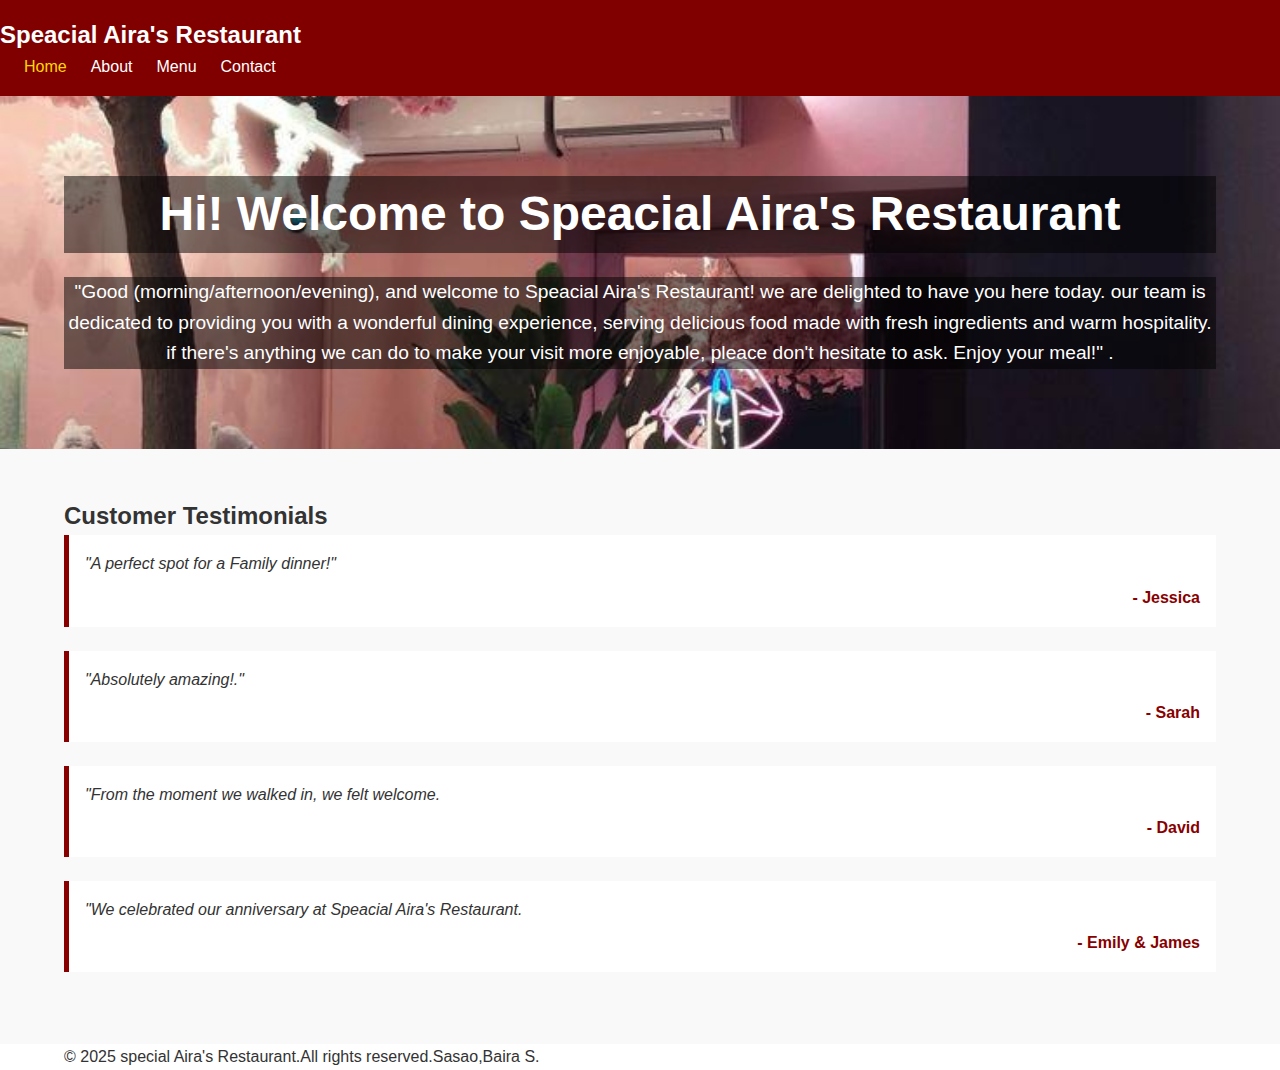
<file: index.html>
<!DOCTYPE html>
<html>

<head>
  <meta charset="UTF-8">
  <meta name="viewport" content="width=device-width, initial-scale=1">
  <title>Speacial Aira's Restaurant</title>
  <link rel="stylesheet" href="styles.css">
</head>

<body>
  <header>
    <nav class="navbar">
      <div class="logo">
        <a href="index.html">Speacial Aira's Restaurant</a>
      </div>
      <ul class="nav-links">
        <li><a href="index.html" class="active">Home</a></li>
        <li><a href="about.html">About</a></li>
        <li><a href="menu.html">Menu</a></li>
        <li><a href="contact.html">Contact</a></li>
      </ul>
    </nav>
  </header>
  <main>
    <section class="hero">
      <div class="container">
        <h1> Hi! Welcome to Speacial Aira's Restaurant</h1>
        <p>"Good (morning/afternoon/evening), and welcome to Speacial Aira's Restaurant! we are  delighted to have you here today. our team is dedicated to providing you with a wonderful dining experience, serving delicious food made with fresh ingredients and warm hospitality. if there's anything we can do to make your visit more enjoyable, pleace don't hesitate to ask. Enjoy your meal!" .</p>
      </div>
    </section>
    <section class="testimonials">
      <div class="container">
        <h2> Customer Testimonials</h2>
        
        <div class="testimonial">
        
          <p>"A perfect spot for a Family dinner!"</p>
          <span> - Jessica </span>
        </div>
      
        <div class="testimonial">
          <p>"Absolutely amazing!."</p>
          <span> - Sarah </span>
        </div>
        <div class="testimonial">
          <p>"From the moment we walked in, we felt welcome.</p>
          <span> - David</span>
        </div>
        <div class="testimonial">
          <p>"We celebrated our anniversary at Speacial Aira's Restaurant.</p>
          <span> - Emily & James</span>
        </div>
      </div>
    </section>
  </main>
  <footer>
    <div class="container">
      <p>&copy; 2025 special Aira's Restaurant.All rights reserved.Sasao,Baira S.</p>
    </div>
  </footer>

</body>

</html>
</file>
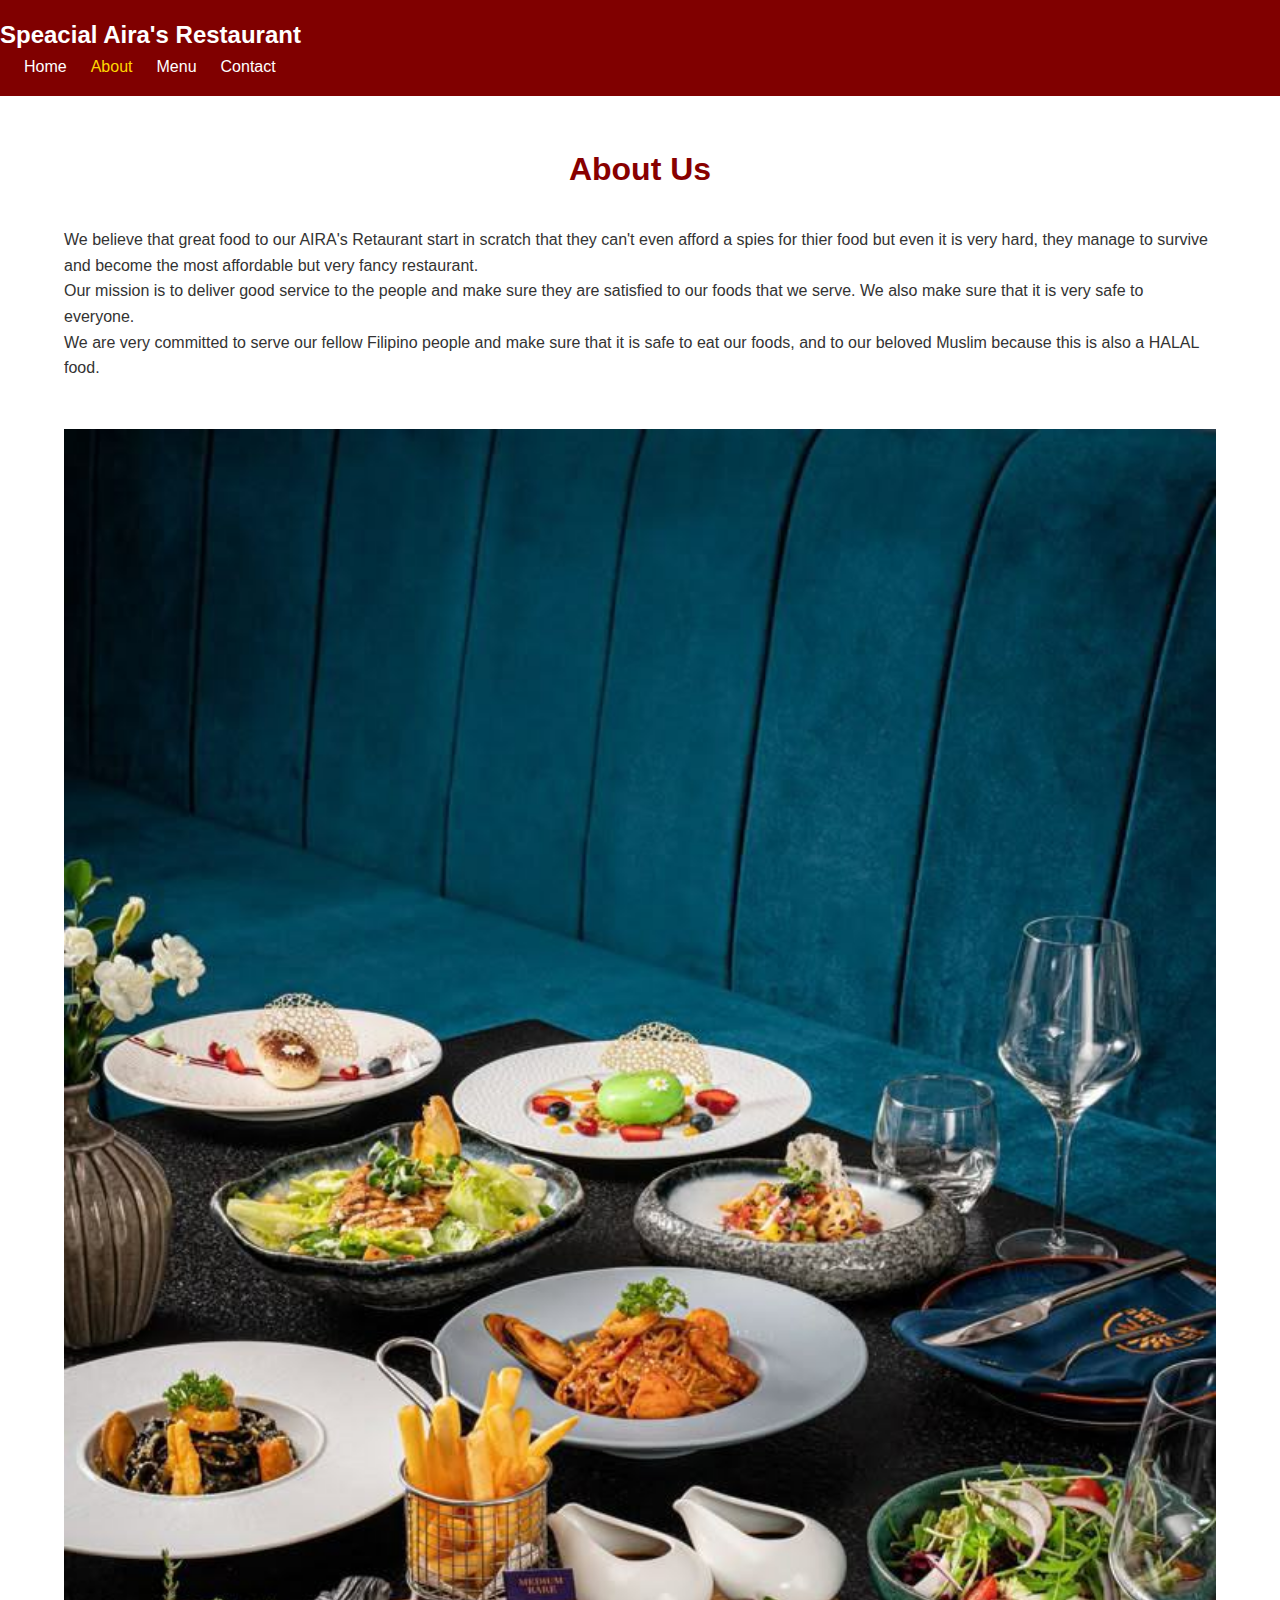
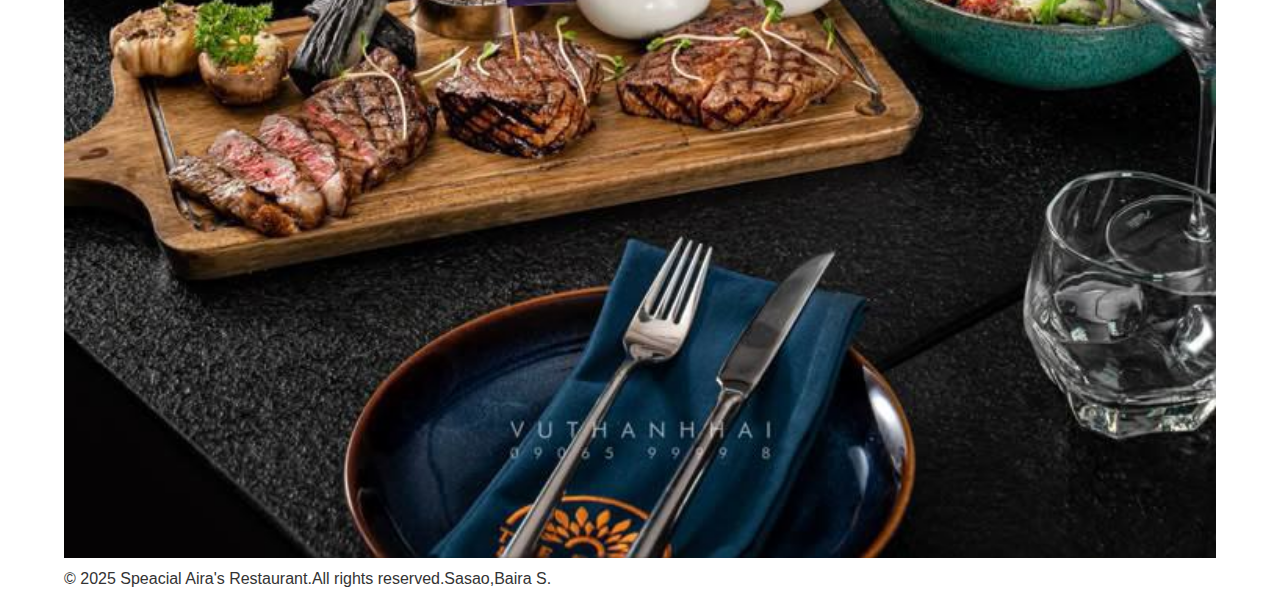
<file: about.html>
<!DOCTYPE html>
<html>

<head>
  <meta charset="UTF-8">
  <meta name="viewport" content="width=device-width, initial-scale=1">
  <title>Speacial Aira's Restaurant</title>
  <link rel="stylesheet" href="styles.css">
</head>

<body>
  <header>
    <nav class="navbar">
      <div class="logo">
        <a href="index.html">Speacial Aira's Restaurant</a>
      </div>
      <ul class="nav-links">
        <li><a href="index.html">Home</a></li>
        <li><a href="about.html" class="active">About</a></li>
        <li><a href="menu.html">Menu</a></li>
        <li><a href="contact.html">Contact</a></li>
      </ul>
    </nav>
  </header>
  <main>
    <section class="about">
      <div class="container">
        <h1>About Us</h1>
        <p>We believe that great food to our AIRA's Retaurant start in scratch that they can't even afford a spies for thier food but even it is very hard, they manage to survive and become the most affordable but very fancy restaurant. </p>
        <p>Our mission is to deliver good service to the people and make sure they are satisfied to our foods that we serve. We also make sure that it is very safe to everyone.</p>
        <p>We are very committed to serve our fellow Filipino people and make sure that it is safe to eat our foods, and to our beloved Muslim because this is also a HALAL food.</p>
      </div>
    </section>
    <section class="banner">
      <div class="container">
        <img src="menu.jpg" alt="baira's Banner" style="width: 100%; height: auto;">
      </div>
    </section>
  </main>
  <footer>
    <div class="container">
      <p>&copy; 2025 Speacial Aira's Restaurant.All rights reserved.Sasao,Baira S.</p>
    </div>
  </footer>

</body>

</html>
</file>
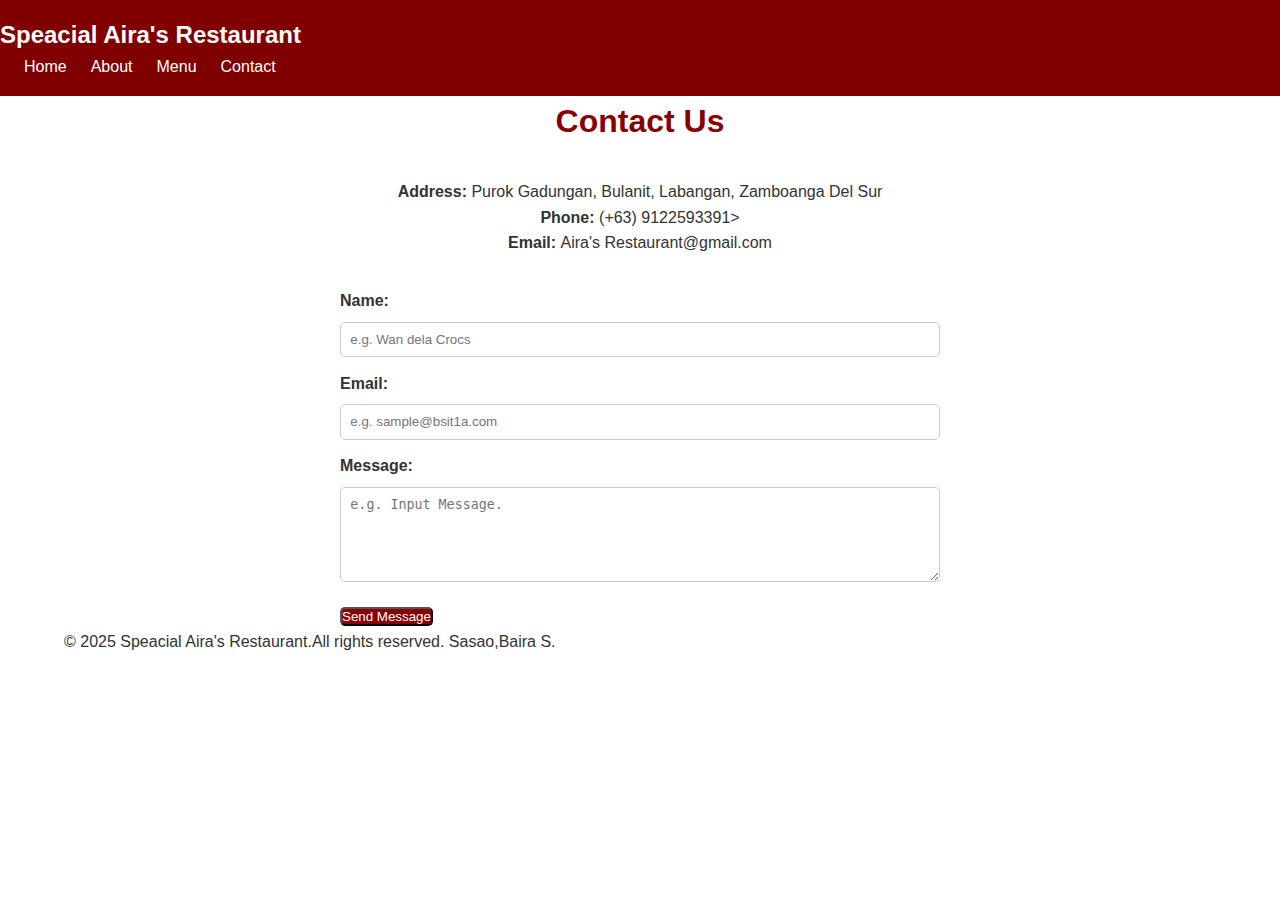
<file: contact.html>
<!DOCTYPE html>
<html>

<head>
  <meta charset="UTF-8">
  <meta name="viewport" content="width=device-width, initial-scale=1">
  <title>Speacial Aira's Restaurant</title>
  <link rel="stylesheet" href="styles.css">
</head>

<body>
  <header>
    <nav class="navbar">
      <div class="logo">
        <a href="index.html">Speacial Aira's Restaurant</a>
      </div>
      <ul class="nav-links">
        <li><a href="index.html">Home</a></li>
        <li><a href="about.html">About</a></li>
        <li><a href="menu.html">Menu</a></li>
        <li><a href="contact.html" class="Active">Contact</a></li>
      </ul>
    </nav>
  </header>
  <main>
    <section class="contact">
      <div class="container">
        <h1>Contact Us</h1>
        <div class="contact-details">
          <p><strong>Address:</strong> Purok Gadungan, Bulanit, Labangan, Zamboanga Del Sur</p>
          <p><strong>Phone: </strong> (+63) 9122593391>
          <p><strong>Email: </strong>Aira's Restaurant@gmail.com</p>
        </div>
        <form action="" method="post" class="contact-form">
          <label for="name">Name: </label>
          <input type="text" id="name" name="name" placeholder="e.g. Wan dela Crocs">
          <br>
          <label for="email">Email: </label>
          <input type="email" id="email"
         name="email" placeholder="e.g. sample@bsit1a.com">
         <br>
         <label for="message">Message: </label>
         <textarea id="message" name="message" rows="5" placeholder="e.g. Input Message."></textarea>
         <br>
         <button type="submit">Send Message</button>
         </form>
      </div>
    </section>
    </main>
      <footer>
    <div class="container">
      <p>&copy; 2025 Speacial Aira's Restaurant.All rights reserved. Sasao,Baira S.</p>
    </div>
  </footer>

</body>

</html>
</file>
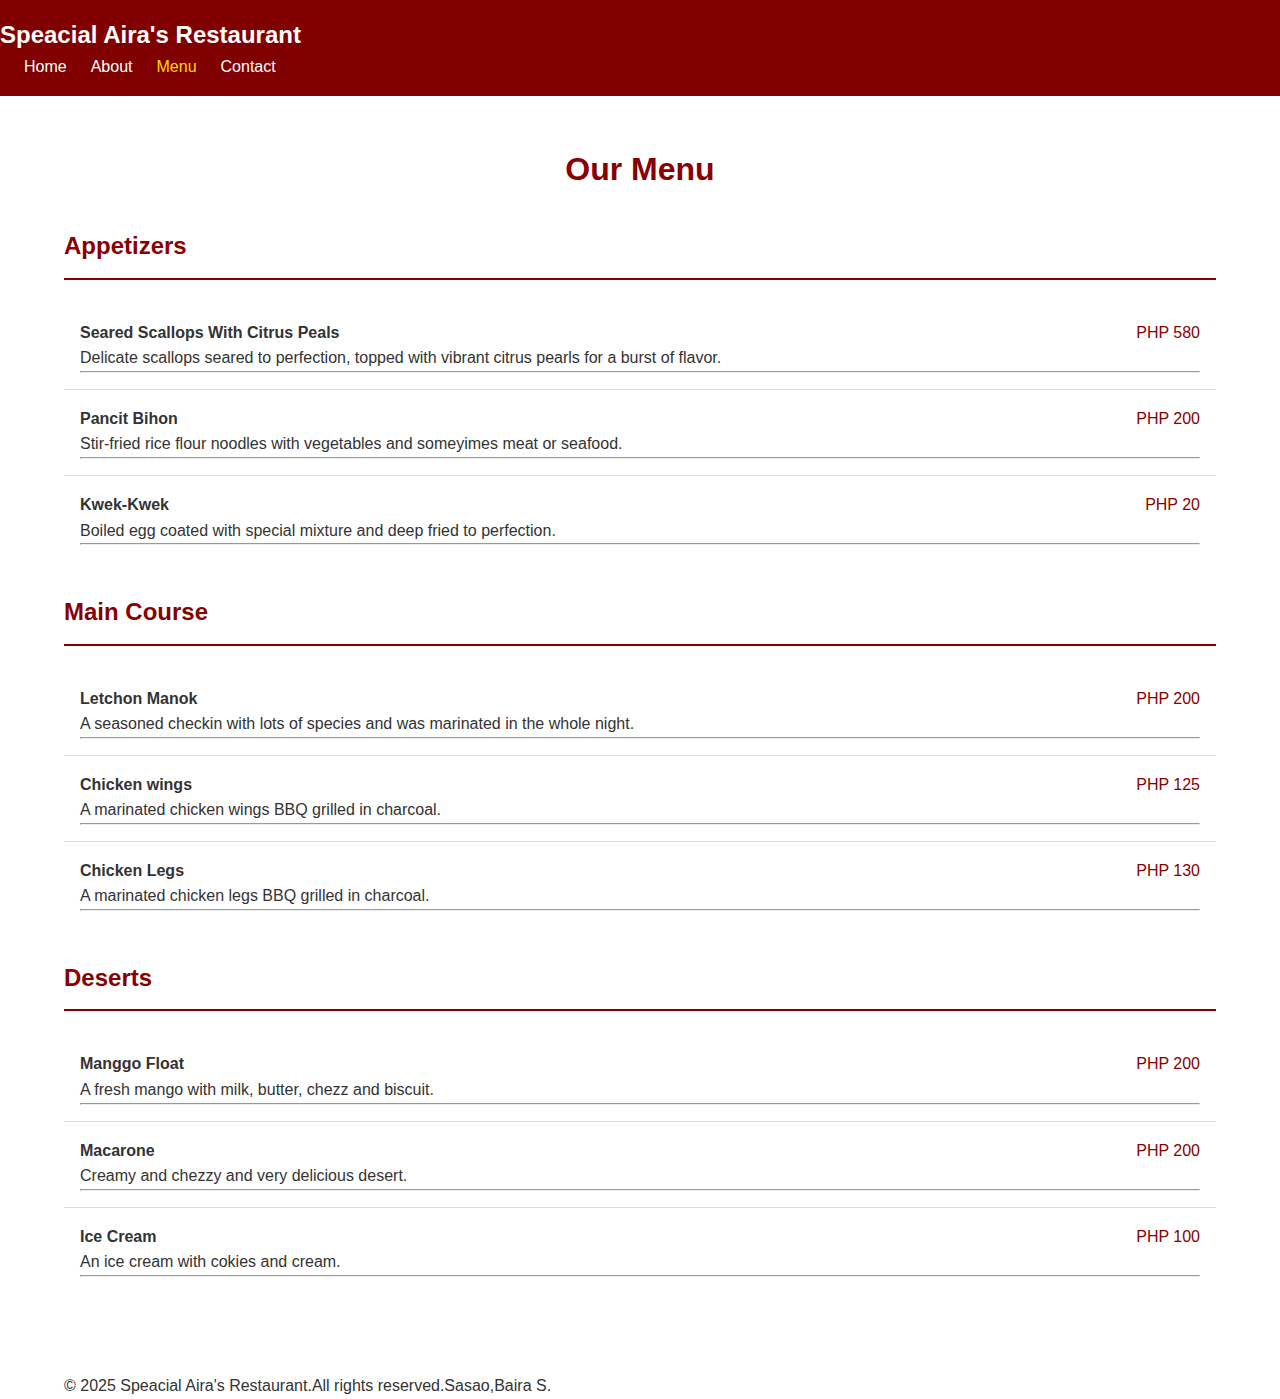
<file: menu.html>
<!DOCTYPE html>
<html>

<head>
  <meta charset="UTF-8">
  <meta name="viewport" content="width=device-width, initial-scale=1">
  <title>special Aira's Restaurant</title>
  <link rel="stylesheet" href="styles.css">
</head>

<body>
  <header>
    <nav class="navbar">
      <div class="logo">
        <a href="index.html">Speacial Aira's Restaurant</a>
      </div>
      <ul class="nav-links">
        <li><a href="index.html">Home</a></li>
        <li><a href="about.html">About</a></li>
        <li><a href="menu.html" class="active">Menu</a></li>
        <li><a href="contact.html">Contact</a></li>
      </ul>
    </nav>
  </header>
  <main>
    <section class="menu">
      <div class="container">
        <h1>Our Menu</h1>
        <div class="menu-section" </div>
        <h2>Appetizers</h2>
        <ul>
          <li>
            <span class="dish">Seared Scallops With Citrus Peals</span>
            <span class="price">PHP 580</span>
            <p>Delicate scallops seared to perfection, topped with vibrant citrus pearls for a burst of flavor.</p>
          <hr>
          </li>
          <li>
            <span class="dish">Pancit Bihon</span>
            <span class="price">PHP 200</span>
            <p> Stir-fried rice flour noodles with vegetables and someyimes meat or seafood.</p>
            <hr>
          </li>
          <li>
            <span class="dish">Kwek-Kwek</span>
            <span class="price">PHP 20</span>
            <p>Boiled egg coated with special mixture and deep fried to perfection.</p>
            <hr>
          </li>
        </ul>
      </div>
        <div class="menu-section" </div>
        <h2>Main Course</h2>
        <ul>
          <li>
          
            <span class="dish">Letchon Manok</span>
            <span class="price">PHP 200</span>
            <p>A seasoned checkin with lots of species and was marinated in the whole night.</p>
            <hr>
          </li>
          <li>
            <span class="dish">Chicken wings</span>
            <span class="price">PHP 125</span>
            <p>A marinated chicken wings BBQ grilled in charcoal.</p>
            <hr>
          </li>
          <li>
            <span class="dish">Chicken Legs</span>
            <span class="price">PHP 130</span>
            <p>A marinated chicken legs BBQ grilled in charcoal.</p>
            <hr>
          </li>
        </ul>
      </div>
              <div class="menu-section" </div>
        <h2>Deserts</h2>
        <ul>
          <li>
            
            <span class="dish">Manggo Float</span>
            <span class="price">PHP 200</span>
            <p>A fresh mango with milk, butter, chezz and biscuit.</p>
            <hr>
          </li>
          <li>
            <span class="dish">Macarone</span>
            <span class="price">PHP 200</span>
            <p>Creamy and chezzy and very delicious desert.</p>
            <hr>
          </li>
          <li>
            <span class="dish">Ice Cream</span>
            <span class="price">PHP 100</span>
            <p>An ice cream with cokies and cream. </p>
            <hr>
          </li>
        </ul>
      </div>
    </section>
      </main>
  <footer>
    <div class="container">
      <p>&copy; 2025 Speacial Aira's Restaurant.All rights reserved.Sasao,Baira S.</p>
    </div>
  </footer>

</body>

</html>
</file>
<file: styles.css>
*{
  margin: 0;
  padding: 0;
  box-sizing: border-box;
}

body{
  font-family: Arial, Helvetica, sans-serif;
  line-height: 1.6;
  color: #333;
}

.container{
  width: 90%;
  max-width: 1200px;
  margin: 0 auto;
}

.navbar{
  background-color: #800000;
  padding: 1em 0;
}

.navbar .container{
  display: flex;
  align-items: center;
  justify-content: space-between;
}

.navbar .logo a{
  color: #fff;
  text-decoration: none;
  font-size: 1.5em;
  font-weight: bold;
}

.navbar .nav-links{
  list-style: none;
  display: flex;
}

.navbar .nav-links li{
  margin-left: 1.5em;
}

.navbar .nav-links a{
  color: #fff;
  text-decoration: none;
  font-size: 1em;
  transition: color 0.3s ease;
}

.navbar .nav-links a:hover,
.navbar .nav-links .active{
  color: #FFD700;
}
.hero {
  background: url("pink.jpg") no-repeat center center/cover fixed;
  padding: 5em 0;
  color: #fff;
  text-align:center;
}
.hero h1 {
  font-size:3em;
  margin-bottom:0.5em;
    background-color:rgba(0,0,0,0.5);
}
.hero p {
  font-size:1.2em;
  background-color:rgba(0,0,0,0.5);
  
}
.about, 
.menu, 
.contacts, 
.testimonials{
  padding: 3em 0;

}
.about h1, 
.menu h1, 
.contact h1, 
.testimonials h3{
  text-align:center;
  margin-bottom:1em;
  color:#880000;
}

.testimonials{
  background-color:#f9f9f9;
}
.testimonials .testimonial{
  margin-bottom:1.5em;
  padding:1em;
  border-left:5px solid #880000;
  background-color:#fff;
}
.testimonials .testimonial p{
  font-style: italic;
} 

.testimonials .testimonial span {
  display:block;
  margin-top:0.5em;
  font-weight:bold;
  text-align:right;
  color:#880000;
}
.menu-section{
  margin-bottom:2em;
}
.menu-section h2{
  border-bottom:2px solid#880000;
  padding-bottom: 0.5em;
  margin-bottom: 1em;
  color:#880000;
}
.menu-section ul{
list-style: none;
}
.menu-section li{
  padding: 1em;
  border-bottom: 1px solid #ddd;
}

.menu-section li:last-child{
  border-bottom: none; 
}

.menu-section .dish{
  font-weight:bold;
}
.menu-section .price{
  float:right;
  color:#880000;
}
.contact-details{ 
  margin-bottom:2em;
  text-align:center;
}
.contact-form{
  max-width:600px;
  margin:0 auto;
}
.contact-form label{
  display: block;
  margin-bottom: 0.5em;
  font-weight:bold;
}
.contact-form input, 
.contact-form textarea{
  width:100%;
  padding: 0.7em;
  margin-bottom: 1em;
  border:1px solid #ccc;
  border-radius: 5px;
} 

.contact-form button{
  display:inline-block;
  background-color: #880000;
  color: #fff;
  padding: 0.7ems 1.5ems;
  cursor: pointer;
  border-radius: 5px;
  transition: background 0.3s ease;
}
.contact-form button:hover{
  background-color:#a52a2a;
}
.footer{
  background-color: #333;
  color: #fff;
  text-align: center;
  padding: 1em 0;
}
@media (max-width:760px){
  .navbar .container{ 
    
    flex-direction:column;
  }
  .navbar .navlinks{
    flex-direction:column;
    margin-top: 1em;
  }
  .navbar .nav links li{
    margin: 0.5ems 0;
  }
  .hero h1{
    font-size:2em;
  } 

  .hero p{

  }
}
</file>
